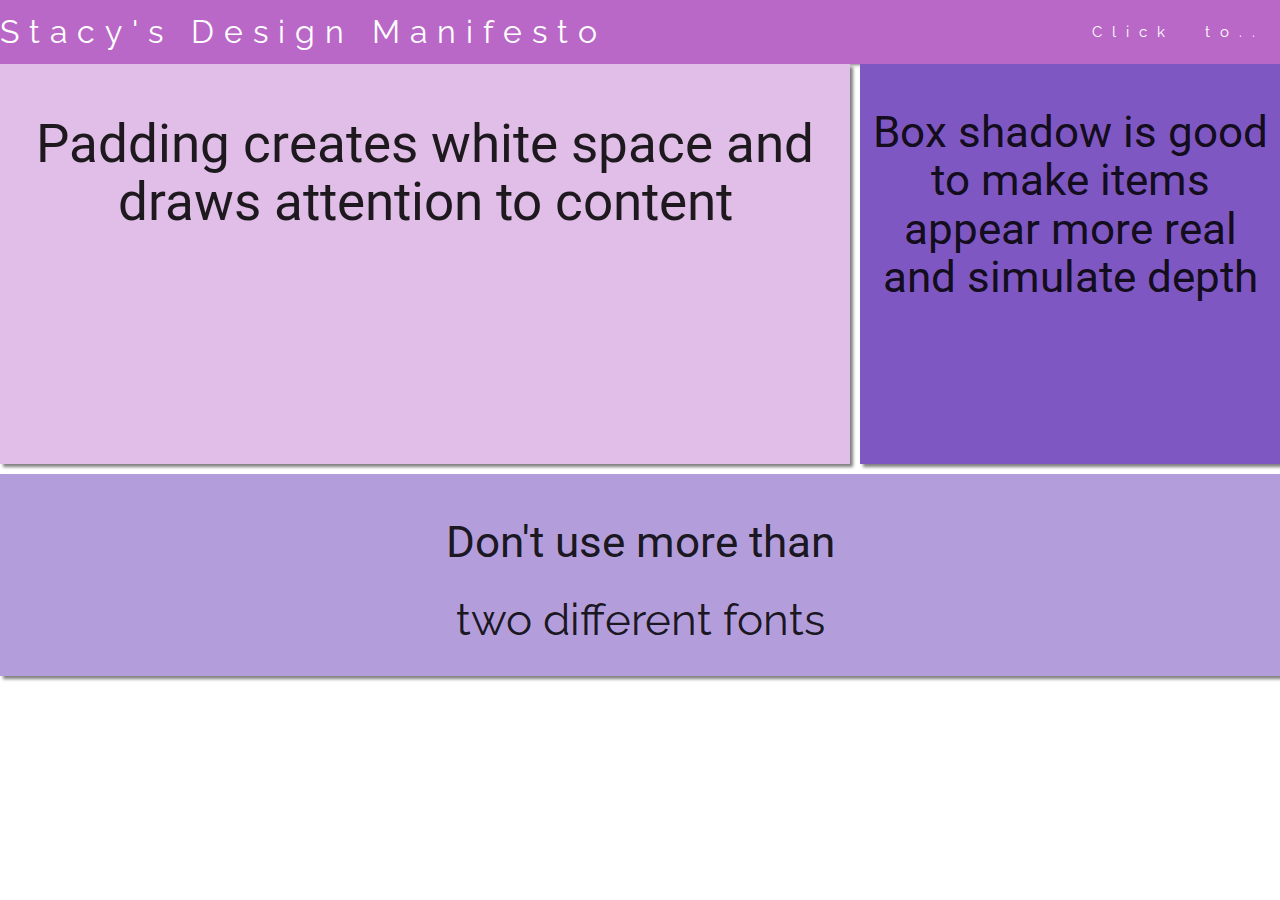
<file: index.html>
<!DOCTYPE html>
<html>
	<head>
		<link rel="stylesheet" href="materialize.css" type="text/css" />
		<!--Import Google Icon Font-->
		<link href="https://fonts.googleapis.com/css?family=Raleway|Roboto" rel="stylesheet"/>
		<!--Import materialize.css here using the CDN -->
		<link rel="stylesheet" href="https://cdnjs.cloudflare.com/ajax/libs/materialize/1.0.0/css/materialize.min.css"/>
		<!--Let browser know website is optimized for mobile-->
		<meta name="viewport" content="width=device-width, initial-scale=1.0"/>
	</head>
	<body>
		<script src="https://cdnjs.cloudflare.com/ajax/libs/materialize/1.0.0/js/materialize.min.js"></script>
		<!--navbar -->
		<nav>
			<div class="nav-wrapper">
				<a href="#" class="brand-logo">Stacy's Design Manifesto</a>
				<ul id="nav-mobile" class="right hide-on-med-and-down">
					<li>
						<a href="index.html">Click</a>
					</li>
					<li>
						<a href="sass.html">to..</a>
					</li>
				
				</ul>
			</div>
		</nav>
		<!-- Create a card here -->
		<div class = "grid">
			<div class="section section-1">
				<h2>Padding creates white space and draws attention to content</h2>
			</div>
			<div class="section section-2">
				<h3>Box shadow is good to make items appear more real and simulate depth</h3>
			</div>
			<div class="section section-3">
				<div class ="different-font1">
				<h3>Don't use more than </h3>
				</div>
				<div class = "different-font2">
					<h3>two different fonts </h3>
				</div>
			</div>
		</div>
		<!--Import jQuery before materialize.js-->
		<script type="text/javascript" src="https://code.jquery.com/jquery-3.2.1.min.js"></script>
		<!--  -->
	</body>
</html>
</file>
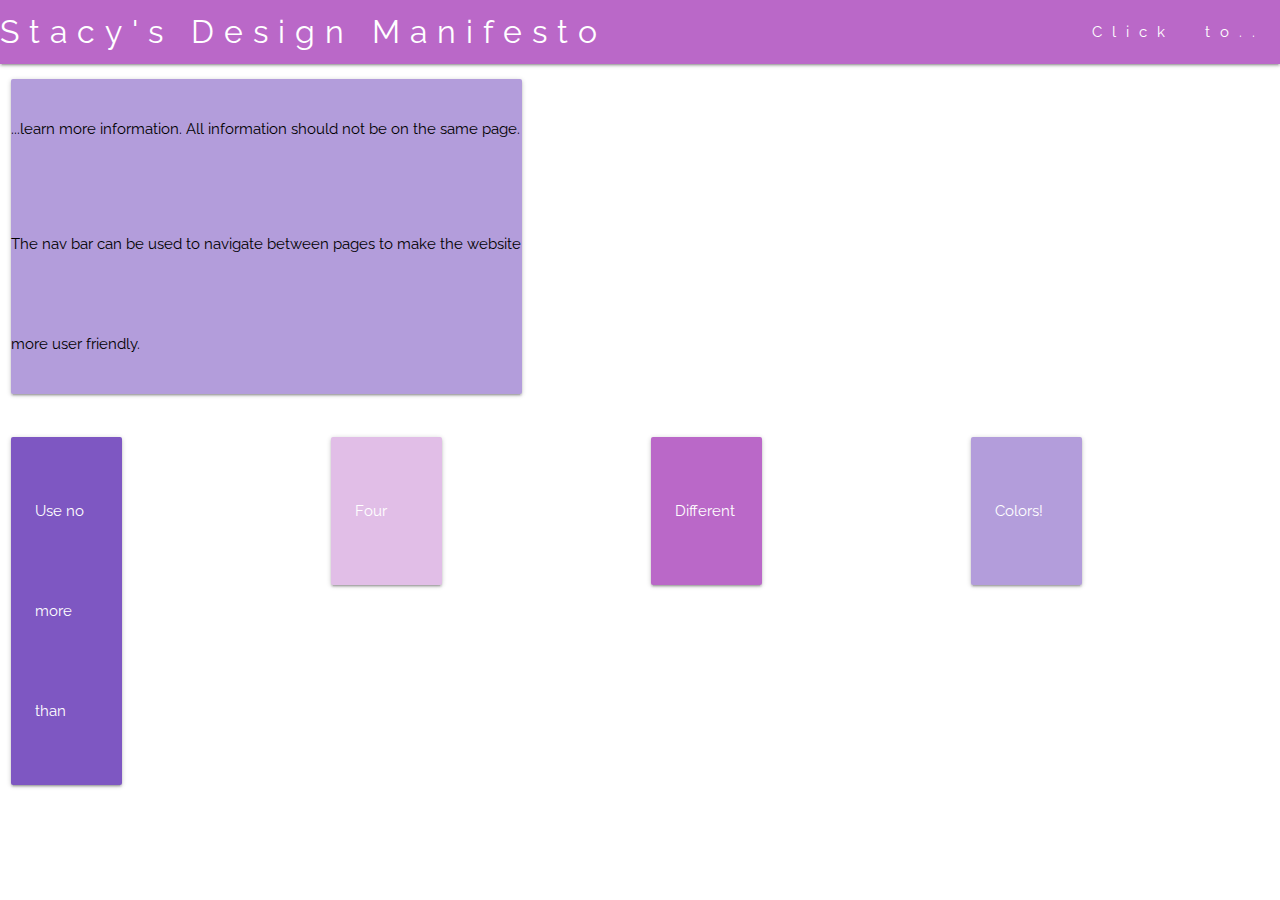
<file: sass.html>
<!DOCTYPE html>
<html>
	<head>
		<link rel="stylesheet" href="materialize.css" type="text/css" />
		<!--Import Google Icon Font-->
		<link href="https://fonts.googleapis.com/css?family=Raleway|Roboto" rel="stylesheet"/>
		<!--Import materialize.css here using the CDN -->
		<link rel="stylesheet" href="https://cdnjs.cloudflare.com/ajax/libs/materialize/1.0.0/css/materialize.min.css"/>
		<!--Let browser know website is optimized for mobile-->
		<meta name="viewport" content="width=device-width, initial-scale=1.0"/>
	</head>
	<body>
		<script src="https://cdnjs.cloudflare.com/ajax/libs/materialize/1.0.0/js/materialize.min.js"></script>
		<!--navbar -->
		<nav>
			<div class="nav-wrapper">
				<a href="#" class="brand-logo">Stacy's Design Manifesto</a>
				<ul id="nav-mobile" class="right hide-on-med-and-down">
					<li>
						<a href="index.html">Click</a>
					</li>
					<li>
						<a href="sass.html">to..</a>
						
					</li>
					
				</ul>
				
			
		</nav>
	
	<main>
  <div class="row">
    <div class="col s12 m5">
        <div class = "card panel  deep-purple lighten-3">
                <span class="black-text">
                    <p>...learn more information. All information should not be on the same page.</p>
                    <p>The nav bar can be used to navigate between pages to make the website more user friendly.</p>
                </span>
            </div>
        </div>
      </div>
  </div>
	
	
    <div class="row">
      <div class="col s3">
          <div class="row">
            <div class="col s12 m5">
              <div class="card-panel deep-purple lighten-1">
                <span class="white-text"> Use no more than </span>
            </div>
            </div>
          </div>
      </div>
      
      <div class="row">
      <div class="col s3">
          <div class="row">
            <div class="col s12 m5">
              <div class="card-panel purple lighten-4">
                <span class="white-text"> Four </span>
            </div>
            </div>
          </div>
      </div>
      
       <div class="row">
      <div class="col s3">
          <div class="row">
            <div class="col s12 m5">
              <div class="card-panel purple lighten-2">
                <span class="white-text"> Different </span>
            </div>
            </div>
          </div>
      </div>
      
       <div class="row">
      <div class="col s3">
        <!-- Promo Content 1 goes here -->
          <div class="row">
            <div class="col s12 m5">
              <div class="card-panel deep-purple lighten-3">
                <span class="white-text"> Colors! </span>
            </div>
            </div>
          </div>
      </div>
      </main>	
      
       
           
      

    
	
		<script type="text/javascript" src="https://code.jquery.com/jquery-3.2.1.min.js"></script>
		<!--  -->
	</body>
</html>
</file>
